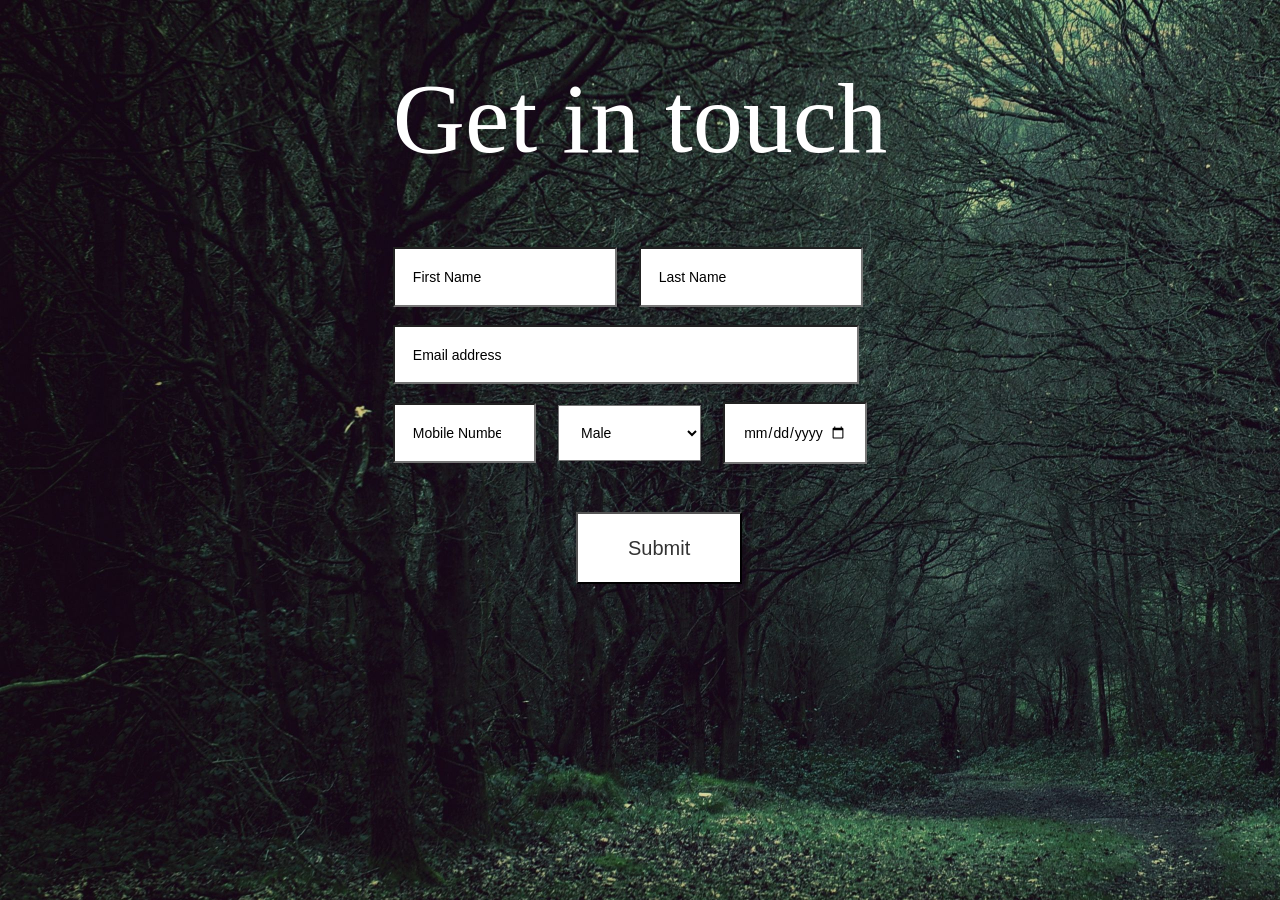
<file: contact.html>
<!DOCTYPE html>
<html>
    <head>
        <title>Tanmay Gupta</title>
        <link rel="stylesheet" href="https://maxcdn.bootstrapcdn.com/bootstrap/3.3.7/css/bootstrap.min.css" integrity="sha384-BVYiiSIFeK1dGmJRAkycuHAHRg32OmUcww7on3RYdg4Va+PmSTsz/K68vbdEjh4u" crossorigin="anonymous">
        <script src="https://ajax.googleapis.com/ajax/libs/jquery/3.5.1/jquery.min.js"></script>
        <script src="https://maxcdn.bootstrapcdn.com/bootstrap/3.4.1/js/bootstrap.min.js"></script>
        <link rel="stylesheet" href="https://cdnjs.cloudflare.com/ajax/libs/font-awesome/4.7.0/css/font-awesome.min.css">
        <style>
            body{
                background-image: url("images/contact.jpg");
                background-repeat: no-repeat;
                background-size: 1920px 1080px;
                zoom: 100%;
            }
            .heading{
                text-align: center;
                margin-top: 5%;
                font-size: 100px;
                color: rgb(255, 255, 255);
                font-family: 'Lucida Sans';
            }
            form{ 
                margin-top: 5%;
                margin-left: 30%;
            }
            input, select{
                margin: 1%;
                padding: 2%;
                background-color: white;
                color: black;
            }
            ::placeholder { /* Chrome, Firefox, Opera, Safari 10.1+ */
                color: black;
                opacity: 1; /* Firefox */

            }

            :-ms-input-placeholder { /* Internet Explorer 10-11 */
                color: black;
            }

            ::-ms-input-placeholder { /* Microsoft Edge */
                color: black;
            }
            button{
                margin-top: 3%;
                margin-left: 45%;
                font-size: 20px;
                padding: 20px 50px;
                background-color: white;
            }
        </style>
    </head>
    <body>
        <div>
            <h1 class="heading">Get in touch</h1>
        </div>
        
        <div>
            <form>
                <input type="text" id="fname" placeholder="First Name" style="width: 25%;">
                <input type="text" id="lname" placeholder="Last Name" style="width: 25%;">
                <br>
                <input type="email" id="email" placeholder="Email address" style="width: 52%;">
                <br>
                <input type="number" id="number" placeholder="Mobile Number" style="width: 16%;">
                <select id="gender" name="gender" style="width: 16%;">
                    <option value="male">Male</option>
                    <option value="female">Female</option>
                    <option value="other">Other</option>
                </select>
                <input type="date" id="dob" placeholder="Date of birth" style="width: 16%;">
                <br>
            </form>
            <button class="button">Submit</button>
        </div>
        

    </body>
</html>
</file>
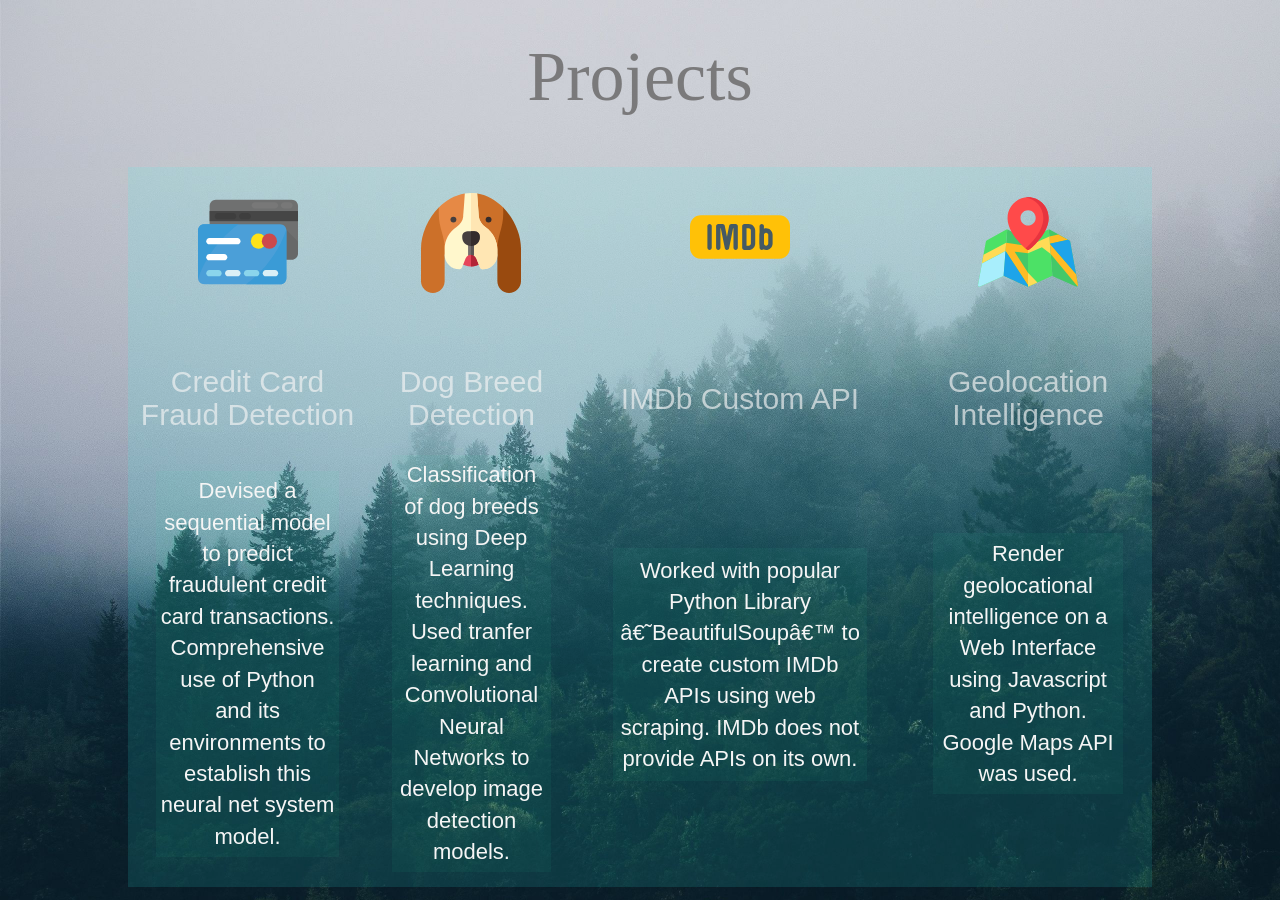
<file: projects.html>
<!DOCTYPE html>
<html>
    <head>
        <title>Tanmay Gupta</title>
        <link rel="stylesheet" href="https://maxcdn.bootstrapcdn.com/bootstrap/3.3.7/css/bootstrap.min.css" integrity="sha384-BVYiiSIFeK1dGmJRAkycuHAHRg32OmUcww7on3RYdg4Va+PmSTsz/K68vbdEjh4u" crossorigin="anonymous">
        <script src="https://ajax.googleapis.com/ajax/libs/jquery/3.5.1/jquery.min.js"></script>
        <script src="https://maxcdn.bootstrapcdn.com/bootstrap/3.4.1/js/bootstrap.min.js"></script>
        <link rel="stylesheet" href="https://cdnjs.cloudflare.com/ajax/libs/font-awesome/4.7.0/css/font-awesome.min.css">
        <style>
            body{
                background-image: url("images/projects.jpg");
                background-repeat: no-repeat;
                background-size: 1920px 1080px;
                zoom: 100%;
            }
            .heading{
                text-align: center;
                margin-top: 3%;
                font-size: 70px;
                color: rgba(107, 105, 105, 0.842);
                font-family: 'Lucida Sans';
            }
            table{
                margin-top: 4%;
                margin-left: auto;
                margin-right: auto;
                width: 80%;
            }
            td{
                width: 10px;
                padding: 5px;
                background-color:rgba(47, 255, 245, 0.123);
                border: 5%;
            }
            img{
                margin-left: auto;
                margin-right: auto;
                display: block;
                margin-top: 5%;
                margin-bottom: 15%;
                height: 100px;
                width: 100px;
            }
            .projects{
                text-align: center;
                color: rgba(245, 245, 245, 0.658);
                font-size:30px;
            }
            p{
                margin-top: 2%;
                margin-left: 10%;
                margin-right: 10%;
                text-align:center;
                font-size: 22px;
                color: whitesmoke;
                padding: 2%;
                background-color:rgba(47, 255, 158, 0.048);
                font-family: Verdana, Geneva, Tahoma, sans-serif;
            }
        </style>
    </head>
    <body>
        <div>
            <h1 class="heading">Projects</h1>
        </div>
        <div>
            <table>
                <tr>
                    <td>
                        <img src="icons/creditcard.svg">
                    </td>
                    <td>
                        <img src="icons/dog.svg">
                    </td>
                    <td>
                        <img src="icons/imdb.svg">
                    </td>
                    <td>
                        <img src="icons/maps.svg">
                    </td>
                </tr>
                <tr>
                    <td>
                        <h1 class="projects">Credit Card Fraud Detection</h1>
                    </td>
                    <td>
                        <h1 class="projects">Dog Breed Detection</h1>
                    </td>
                    <td>
                        <h1 class="projects">IMDb Custom API</h1>
                    </td>
                    <td>
                        <h1 class="projects">Geolocation Intelligence</h1>
                    </td>
                </tr>
                <tr>
                    <td>
                        <p>
                            Devised a sequential model to predict fraudulent credit card transactions. Comprehensive use of Python and its environments to establish this neural net system model.

                        </p>
                    </td>
                    <td>
                        <p>
                            Classification of dog breeds using Deep Learning techniques. Used tranfer learning and Convolutional Neural Networks to develop image detection models.
                        </p>
                    </td>
                    <td>
                        <p>
                            Worked with popular Python Library ‘BeautifulSoup’ to create custom IMDb APIs using web scraping. IMDb does not provide APIs on its own.
                        </p>
                    </td>
                    <td>
                        <p>
                            Render geolocational intelligence on a Web Interface using Javascript and Python. Google Maps API was used.
                        </p>
                    </td>
                </tr>
            </table>
        </div>
        

    </body>
</html>
</file>
